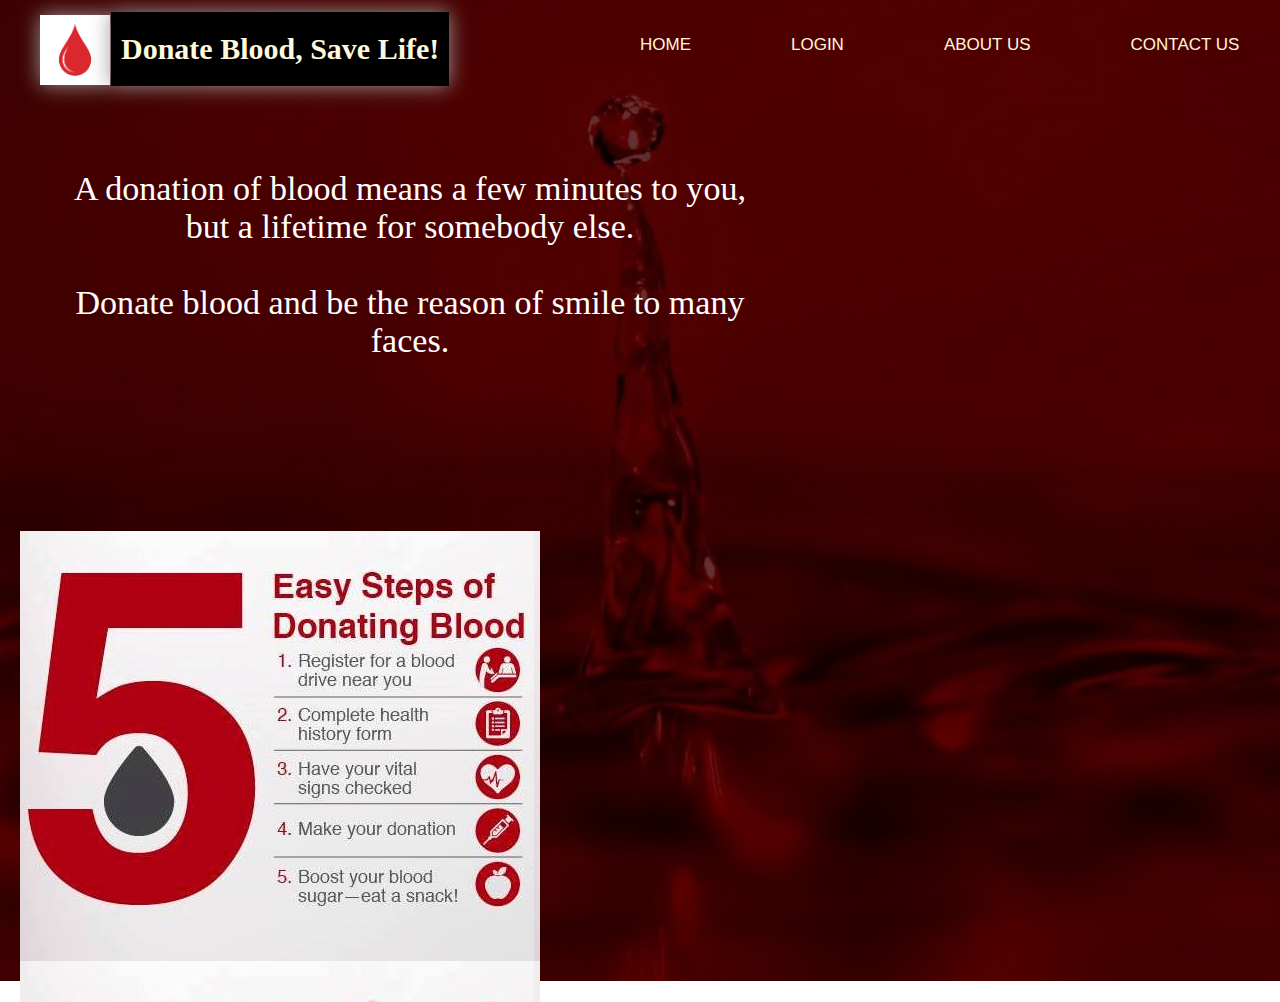
<file: index.html>
<html>
<head>
    <title>Blood Donation</title>
    <link rel="stylesheet" href="index.css">
    
</head>

<body>
    <div class="main">
        <div class="navbar">
            <div class="icon">
                <img id="img" src="blood.jpg" width="70px" height="70px">
                <p class="logo">Donate Blood, Save Life!</p>
            </div>

            <div class="menu">
                <ul>
                    <li><a href="#">HOME</a></li>
                    <li><a href="login.html">LOGIN</a></li>
                    <li><a href="about.html">ABOUT US</a></li>
                    <li><a href="contact.html">CONTACT US</a></li>
 
                </ul>
            </div>
        </div>
        <div class="content">
            <p>A donation of blood means a few minutes to you,<br> but a lifetime for somebody else.</p>
            <br>
           
            <p>Donate blood and be the reason of smile to many faces.</p>
            
        </div>
        <div class="steps"></div>
    </div>







</body>






</html>
</file>
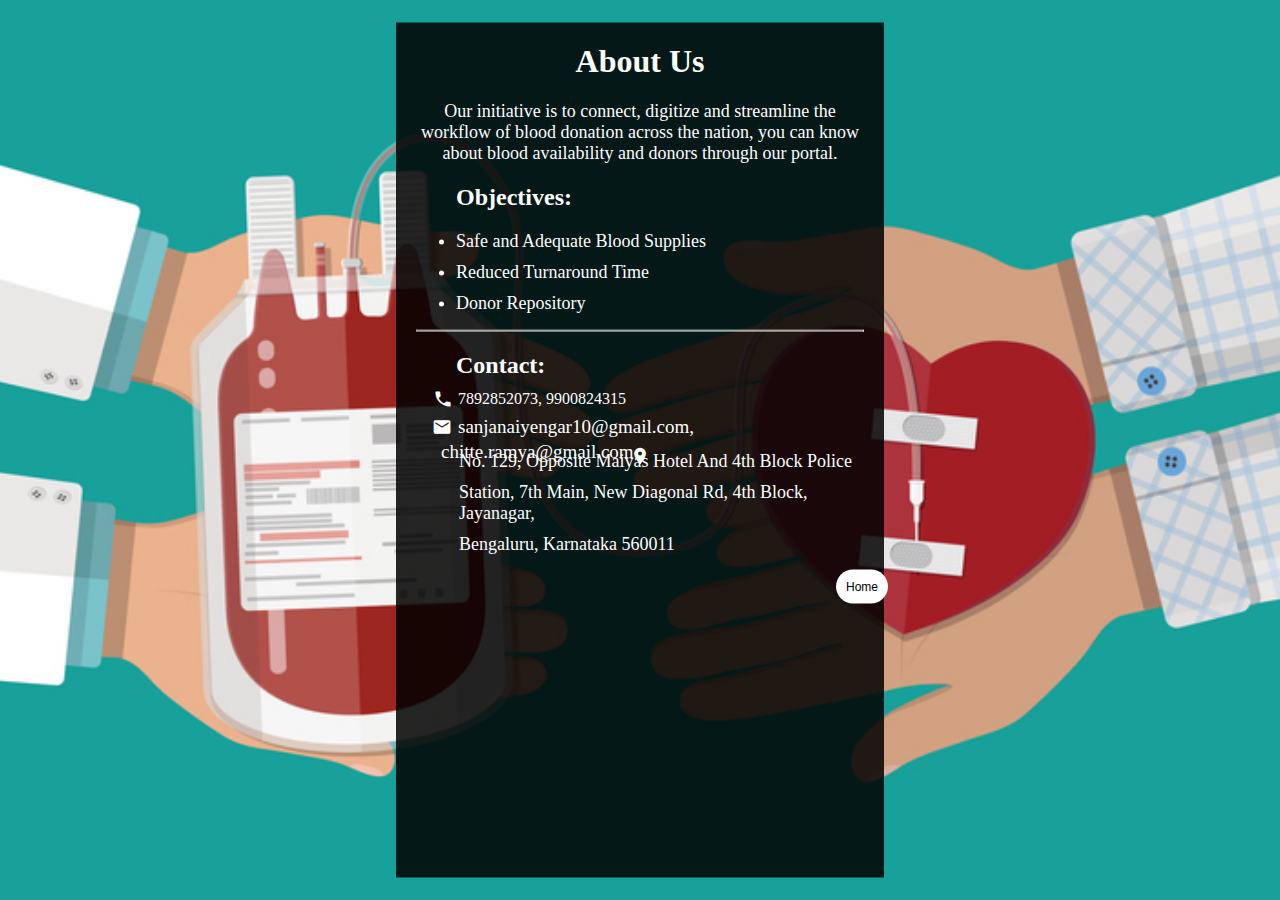
<file: about.html>
<html>
<head>
    <title>About</title>
    <link rel="stylesheet" href="about.css">
    <link href="https://fonts.googleapis.com/icon?family=Material+Icons"
    rel="stylesheet">

</head>

<body>

    <div class="container">
       <center>
           <h1>About Us</h1>
           <p>Our initiative is to connect, digitize and streamline the workflow of blood donation across the nation, you can know about blood availability and donors through our portal.</p>
           
        </center>
           <ul>
            <h2>Objectives:</h2>
                <li>Safe and Adequate Blood Supplies</li>
                <li>Reduced Turnaround Time</li>
                <li>Donor Repository</li>
            </ul>
            <hr>
            <ul><h2>Contact:</h2></ul>
            <i class="material-icons" id="ph">phone</i><span id="no">7892852073, 9900824315</span>
            <i class="material-icons" id="em">email</i><span id="emid">sanjanaiyengar10@gmail.com, chitte.ramya@gmail.com</span>
            <i class="material-icons" id="pl">location_on</i>
            <span class="add">
            <ul>
                  <li>No. 129, Opposite Maiyas Hotel And 4th Block Police</li>
                  <li> Station, 7th Main, New Diagonal Rd, 4th Block, Jayanagar,</li>
                   <li>Bengaluru, Karnataka 560011</li>
            </ul>
            </span>
            <a href="index.html"><button type="button" class="btn" id="bt">Home</button></a>
    </div>
</body>


</html>
</file>
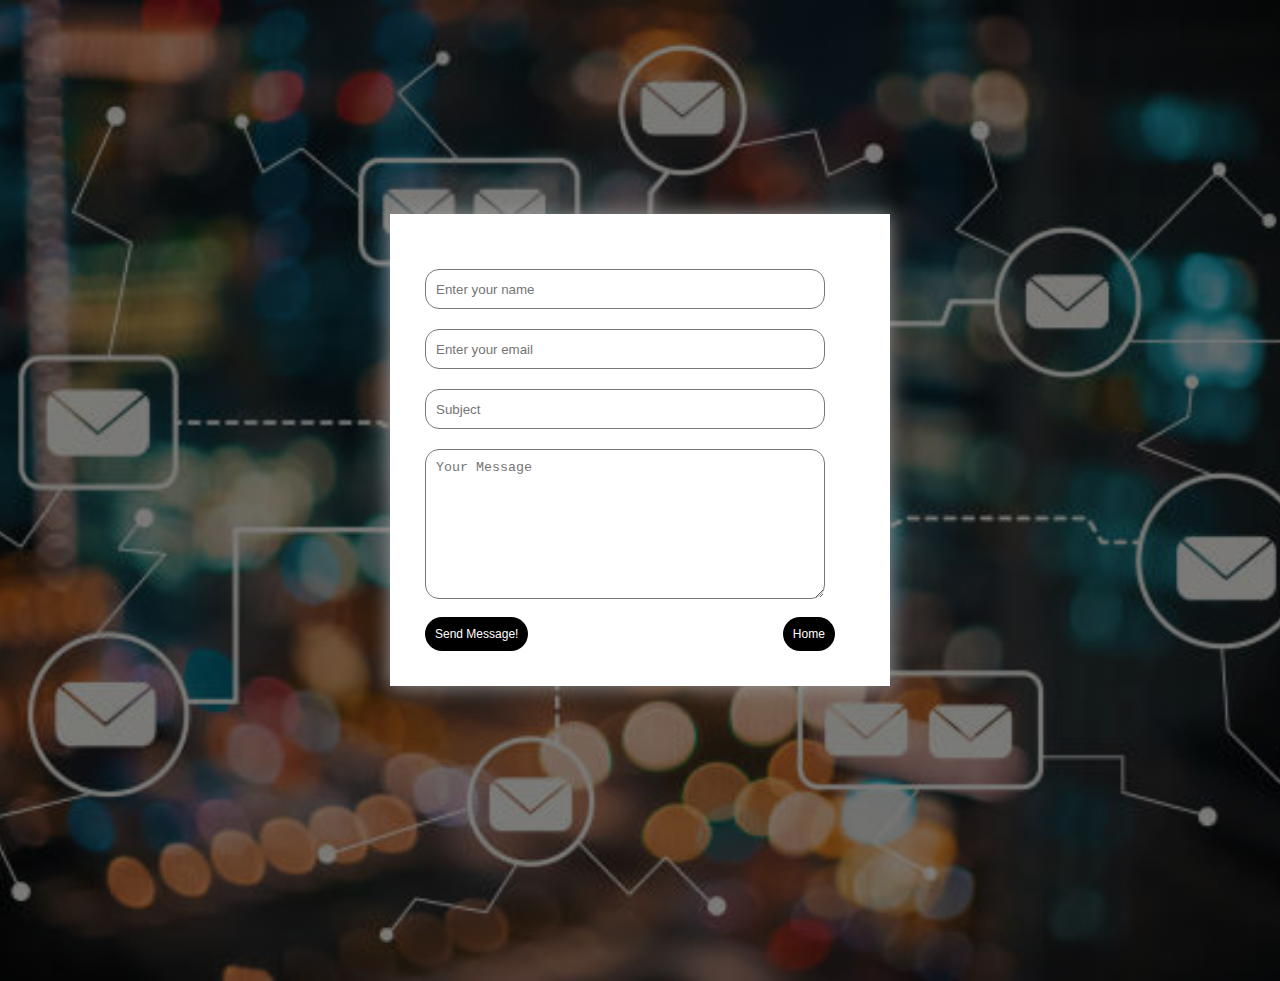
<file: contact.html>
<html>
<head>
    <title>Contact Us!</title>
    <link rel="stylesheet" href="contact.css">
    
</head>
<body>
    <div class="contact">
        <form action="contact.php" method="post">
            <input type="text" name="name" class="input-field" placeholder="Enter your name">
            <input type="email" name="email" class="input-field" placeholder="Enter your email">
            <input type="text" name="sub" class="input-field" placeholder="Subject">
            <textarea type="text" name="message" class="input-field textarea-field" placeholder="Your Message"></textarea>
            <button type="submit" class="btn" id="send">Send Message!</button>
            <a href="index.html"><button type="button" class="btn" id="bt">Home</button></a>  
        </form>
    </div>
    <script type="text/javascript">
        document.getElementById("send").onclick=function(){
            alert("Thank you for contacting us!");
        }
    </script>
</body>

</html>
</file>
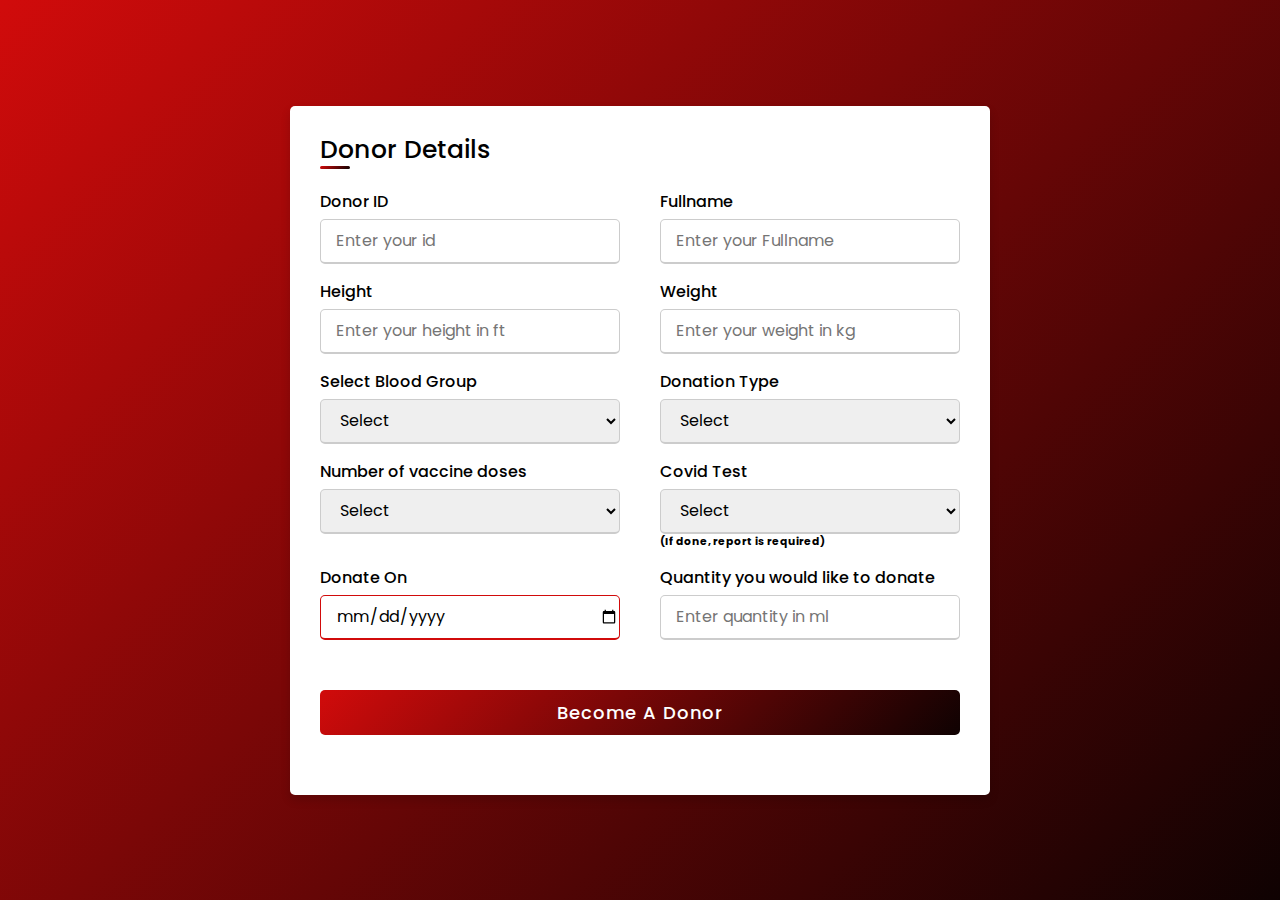
<file: donor.html>
<!DOCTYPE html>
<html lang="en" dir="ltr">
  <head>
    <title>Donate</title>
    <meta charset="UTF-8">
    <link rel="stylesheet" href="donor.css">
     <meta name="viewport" content="width=device-width, initial-scale=1.0">
   </head>
<body>
  <div class="container">
    <div class="title">Donor Details</div>
    <div class="content">
      <form action="donor.php" method="post">
        <div class="user-details">
          <div class="input-box">
            <span class="details">Donor ID</span>
            <input type="text" name="did" placeholder="Enter your id" required>
          </div>
          <div class="input-box">
            <span class="details">Fullname</span>
            <input type="text" name="name" placeholder="Enter your Fullname" required>
          </div>
          <div class="input-box">
            <span class="details">Height</span>
            <input type="text" name="height" placeholder="Enter your height in ft" required>
          </div>
          <div class="input-box">
            <span class="details">Weight</span>
            <input type="text" name="weight" placeholder="Enter your weight in kg" required>
          </div>
          <div class="input-box">
            <span class="details">Select Blood Group</span>
            <select type="text" name="bgp">
                <option>Select</option>
                <option>O+ve</option>
                <option>O-ve</option>
                <option>A+ve</option>
                <option>A-ve</option>
                <option>B+ve</option>
                <option>B-ve</option>
                <option>AB+ve</option>
                <option>AB-ve</option>
            </select>
          </div>
          <div class="input-box">
            <span class="details">Donation Type</span>
            <select type="text" name="dtp">
                <option>Select</option>
                <option>Blood</option>
                <option>Plasma</option>
                <option>Both</option>
            </select>            
          </div>

          <div class="input-box">
            <span class="details">Number of vaccine doses</span>
            <select type="text" name="nvac">
                <option>Select</option>
                <option>1</option>
                <option>2</option>
                <option>3</option>
            </select>
          </div>

          <div class="input-box">
            <span class="details">Covid Test</span>
            <select type="text" name="ct">
                <option>Select</option>
                <option>Done</option>
                <option>Not Done</option>
            </select>
            <h6>(If done, report is required)</h6>
          </div>
          <div class="input-box">
            <span class="details">Donate On</span>
            <input type="date" name="don">
          </div>

          <div class="input-box">
            <span class="details">Quantity you would like to donate</span>
            <input type="text" name="qty" placeholder="Enter quantity in ml" required>
          </div>

        </div> 
        <div class="button" id="reg">
          <input type="submit" value="Become A Donor">
        </div>
        <script type="text/javascript">
            document.getElementById("reg").onclick=function(){
               alert("Thank you for saving a life!");
            }

        </script>
      </form>
    </div>
  </div>

</body>
</html>
</file>
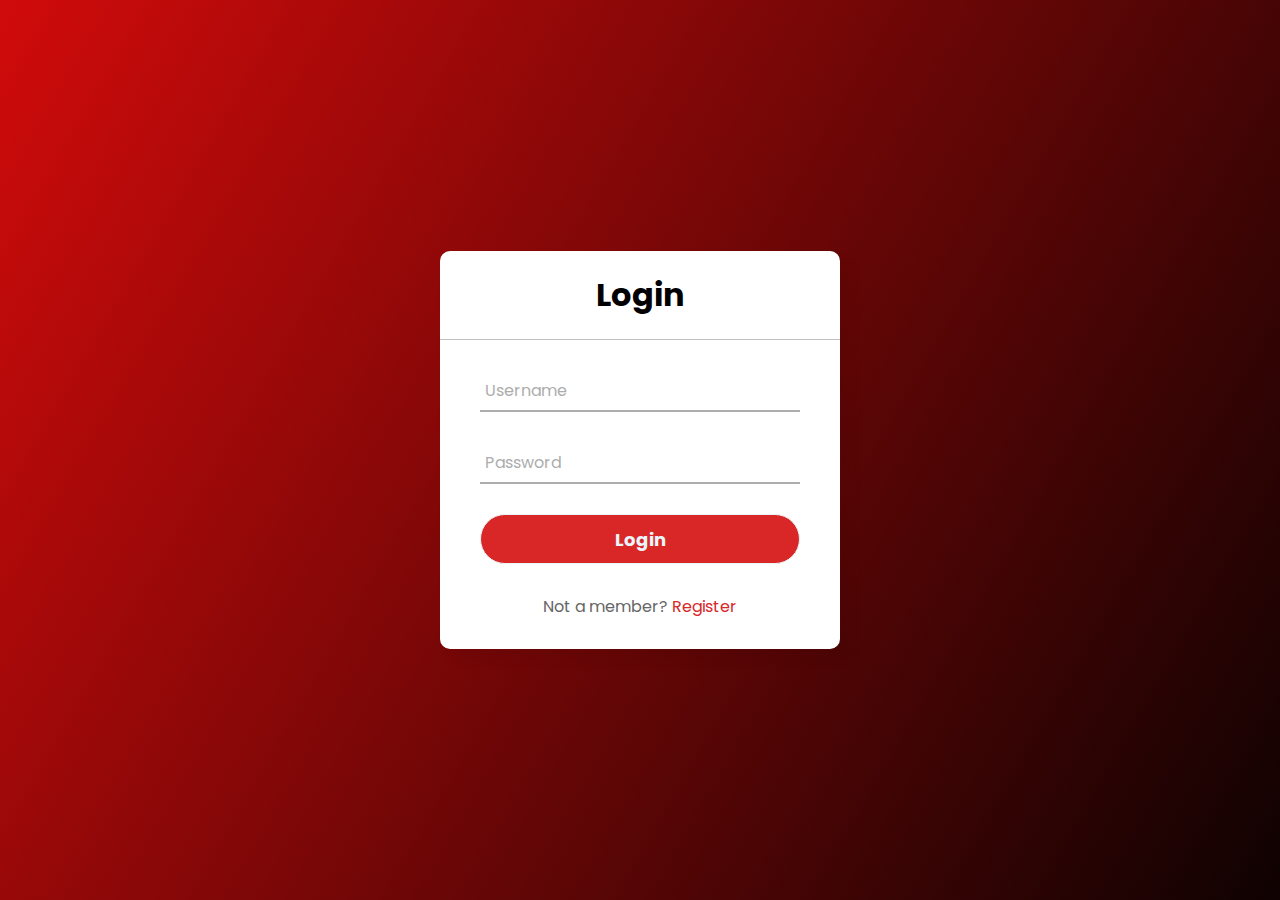
<file: login.html>
<!DOCTYPE html>
<html lang="en" dir="ltr">
  <head>
    <meta charset="utf-8">
    <title>Login Form</title>
    <link rel="stylesheet" href="login.css">
  </head>
  <body>
    <div class="center">
      <h1>Login</h1>
      <form action="login.php" method="post">
        <div class="txt_field">
          <input type="text" name="usr" required>
          <span></span>
          <label>Username</label>
        </div>
        <div class="txt_field">
          <input type="password" name="password" required>
          <span></span>
          <label>Password</label>
        </div>
        <input type="submit" value="Login" id="log">
        <div class="signup_link" id="reg">
          Not a member? <a href="#">Register</a>
        </div>
        <a href="regusr.html" style="text-decoration: none;"><button type="button" class="btn" id="bt" style="display:none;">Register as user</button></a>
        <a href="reghos.html" style="text-decoration: none;"><button type="button" class="btn" id="bt2" style="display:none;">Register as hospital</button></a>

      </form>
    </div>
    <script type="text/javascript">
        document.getElementById("reg").onclick=function(){
          document.getElementById("bt").style.display= "block";
          document.getElementById("bt2").style.display= "block";
        }
        document.getElementById("bt").addEventListener("mouseover", mouseOver);
        document.getElementById("bt").addEventListener("mouseout", mouseOut);

        function mouseOver() {
          document.getElementById("bt").style.color = "black";
        }

        function mouseOut() {
          document.getElementById("bt").style.color = "#e9f4fb";
        }

        document.getElementById("bt2").addEventListener("mouseover", mouseOver2);
        document.getElementById("bt2").addEventListener("mouseout", mouseOut2);

        function mouseOver2() {
          document.getElementById("bt2").style.color = "black";
        }

        function mouseOut2() {
          document.getElementById("bt2").style.color = "#e9f4fb";
        }


    </script>

  </body>
</html>
</file>
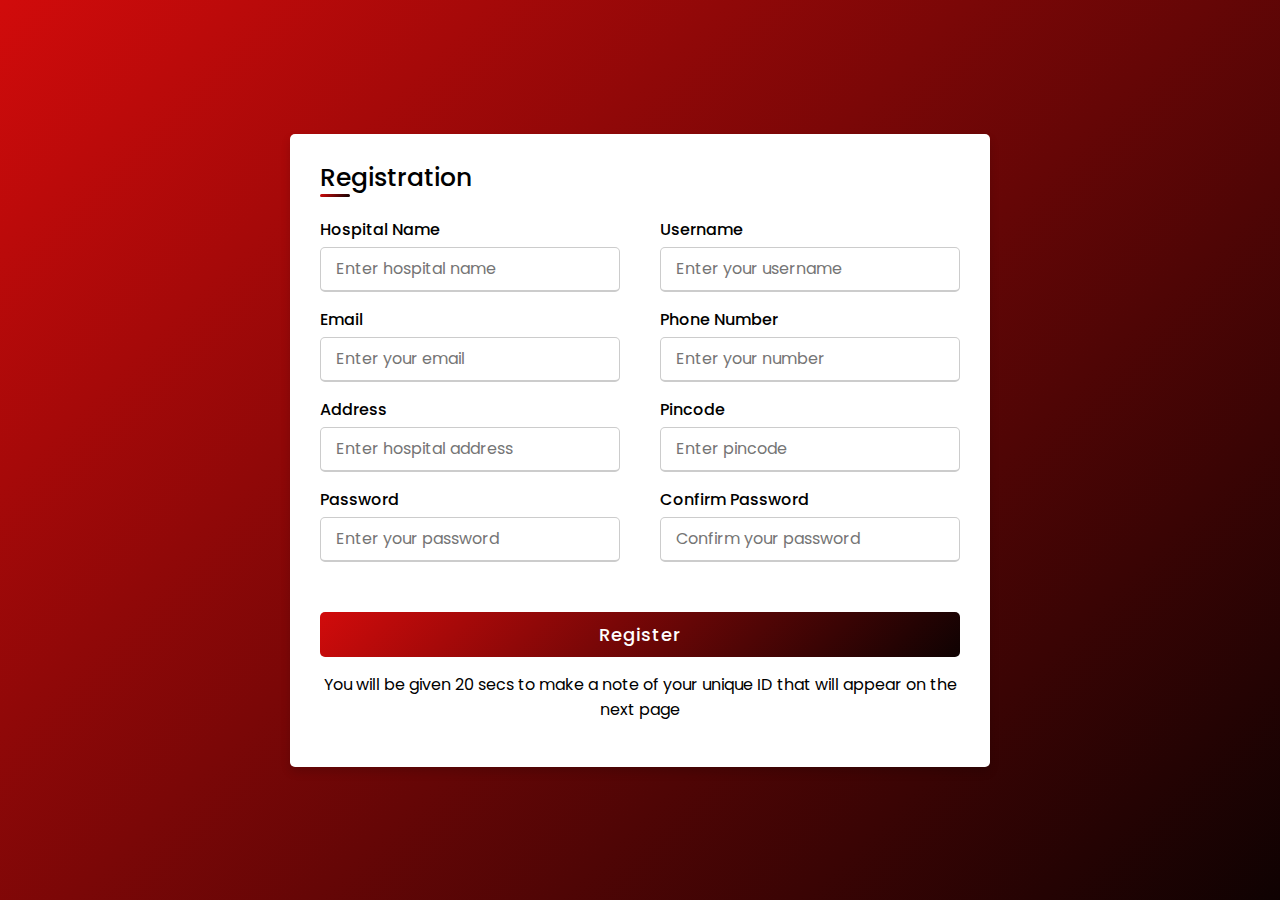
<file: reghos.html>
<!DOCTYPE html>
<html lang="en" dir="ltr">
  <head>
    <title>Registration</title>
    <meta charset="UTF-8">
    <link rel="stylesheet" href="regusr.css">
     <meta name="viewport" content="width=device-width, initial-scale=1.0">
   </head>
<body>
  <div class="container">
    <div class="title">Registration</div>
    <div class="content">
      <form action="reghos.php" method="post">
        <div class="user-details">
          <div class="input-box">
            <span class="details">Hospital Name</span>
            <input type="text" name="name" placeholder="Enter hospital name" required>
          </div>
          <div class="input-box">
            <span class="details">Username</span>
            <input type="text" name="username" placeholder="Enter your username" required>
          </div>
          <div class="input-box">
            <span class="details">Email</span>
            <input type="email" name="email" placeholder="Enter your email" required>
          </div>
          <div class="input-box">
            <span class="details">Phone Number</span>
            <input type="text" name="phone" placeholder="Enter your number" required>
          </div>
          <div class="input-box">
            <span class="details">Address</span>
            <input type="text" name="address" placeholder="Enter hospital address" required>
          </div>
          <div class="input-box">
            <span class="details">Pincode</span>
            <input type="text" name="pincode" placeholder="Enter pincode" required>
          </div>
          <div class="input-box">
            <span class="details">Password</span>
            <input type="password" name="pw" placeholder="Enter your password" required>
          </div>
          <div class="input-box">
            <span class="details">Confirm Password</span>
            <input type="password" name="cpw" placeholder="Confirm your password" required>
          </div>

        </div>     
        <div class="button" id="reg">
          <input type="submit" value="Register">
        </div>
        <div id="para">You will be given 20 secs to make a note of your unique ID that will appear on the next page</div>
      </form>
    </div>
  </div>

</body>
</html>
</file>
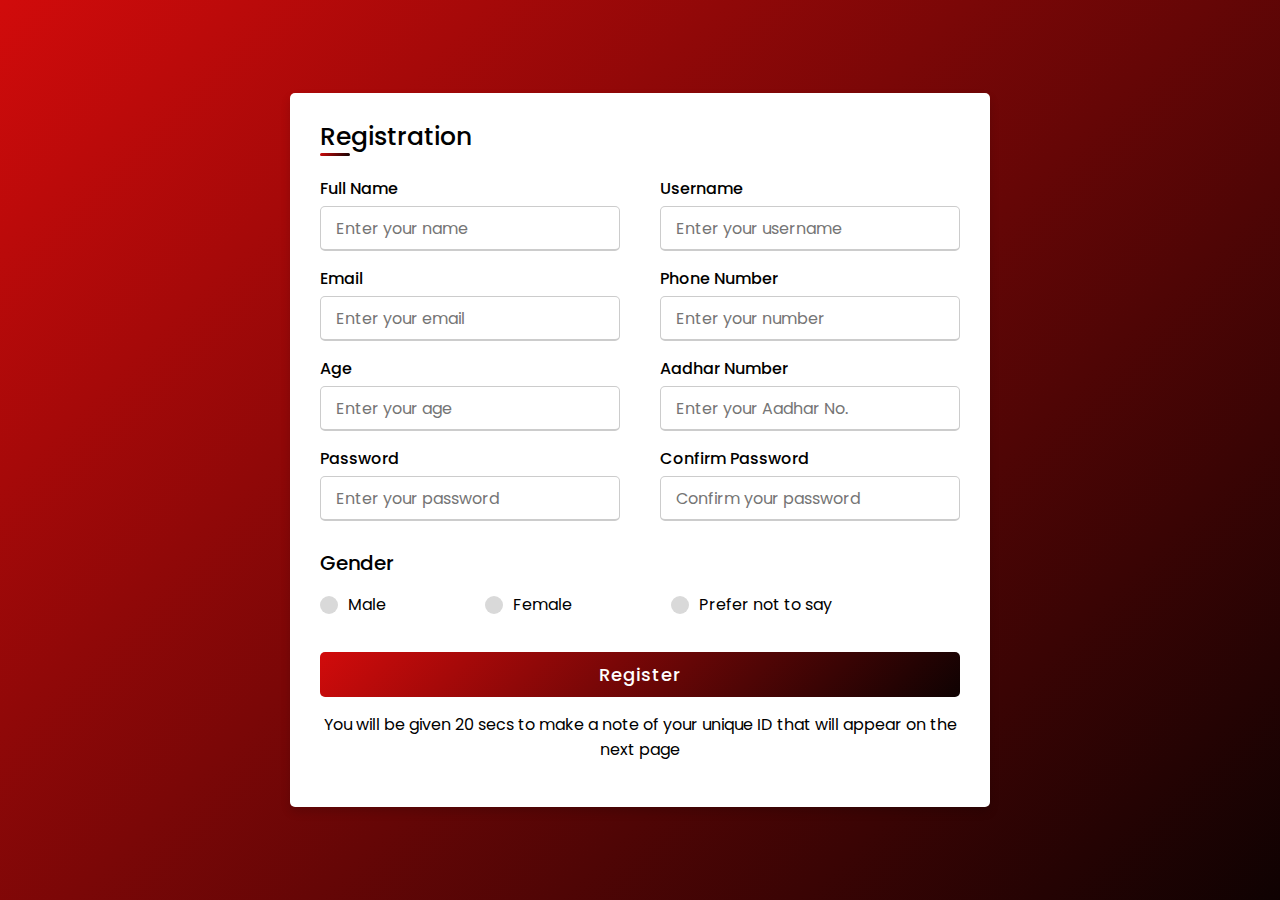
<file: regusr.html>
<!DOCTYPE html>
<html lang="en" dir="ltr">
  <head>
    <title>Registration</title>
    <meta charset="UTF-8">
    <link rel="stylesheet" href="regusr.css">
     <meta name="viewport" content="width=device-width, initial-scale=1.0">
   </head>
<body>
  <div class="container">
    <div class="title">Registration</div>
    <div class="content">
      <form action="regusr.php" method="post">
        <div class="user-details">
          <div class="input-box">
            <span class="details">Full Name</span>
            <input type="text"  name="name" placeholder="Enter your name" required>
          </div>
          <div class="input-box">
            <span class="details">Username</span>
            <input type="text" name="username" placeholder="Enter your username" required>
          </div>
          <div class="input-box">
            <span class="details">Email</span>
            <input type="email" name="email" placeholder="Enter your email" required>
          </div>
          <div class="input-box">
            <span class="details">Phone Number</span>
            <input type="text" name="phone" placeholder="Enter your number" required>
          </div>
          <div class="input-box">
            <span class="details">Age</span>
            <input type="text" name="age" placeholder="Enter your age" required>
          </div>
          <div class="input-box">
            <span class="details">Aadhar Number</span>
            <input type="text" name="adno" placeholder="Enter your Aadhar No." required>
          </div>
          <div class="input-box">
            <span class="details">Password</span>
            <input type="password" name="pw" placeholder="Enter your password" required>
          </div>
          <div class="input-box">
            <span class="details">Confirm Password</span>
            <input type="password" name="cpw" placeholder="Confirm your password" class="form-control" required>
          </div>

        </div>
        <div class="gender-details">
          <input type="radio" name="gender" id="dot-1" value="Male">
          <input type="radio" name="gender" id="dot-2" value="Female">
          <input type="radio" name="gender" id="dot-3" value="Prefer not to say">
          <span class="gender-title">Gender</span>
          <div class="category">
            <label for="dot-1">
            <span class="dot one"></span>
            <span class="gender">Male</span>
          </label>
          <label for="dot-2">
            <span class="dot two"></span>
            <span class="gender">Female</span>
          </label>
          <label for="dot-3">
            <span class="dot three"></span>
            <span class="gender">Prefer not to say</span>
            </label>
          </div>
        </div>
        <div class="button" id="reg">
          <input type="submit" value="Register">
        </div>
        <div id="para">You will be given 20 secs to make a note of your unique ID that will appear on the next page</div>

      </form>
    </div>
  </div>
  <!--'blood'.'regusr' ('user_id','name', 'username', 'email', 'phone','age','aadhar_no','password','gender', 'dt')-->

</body>
</html>
</file>
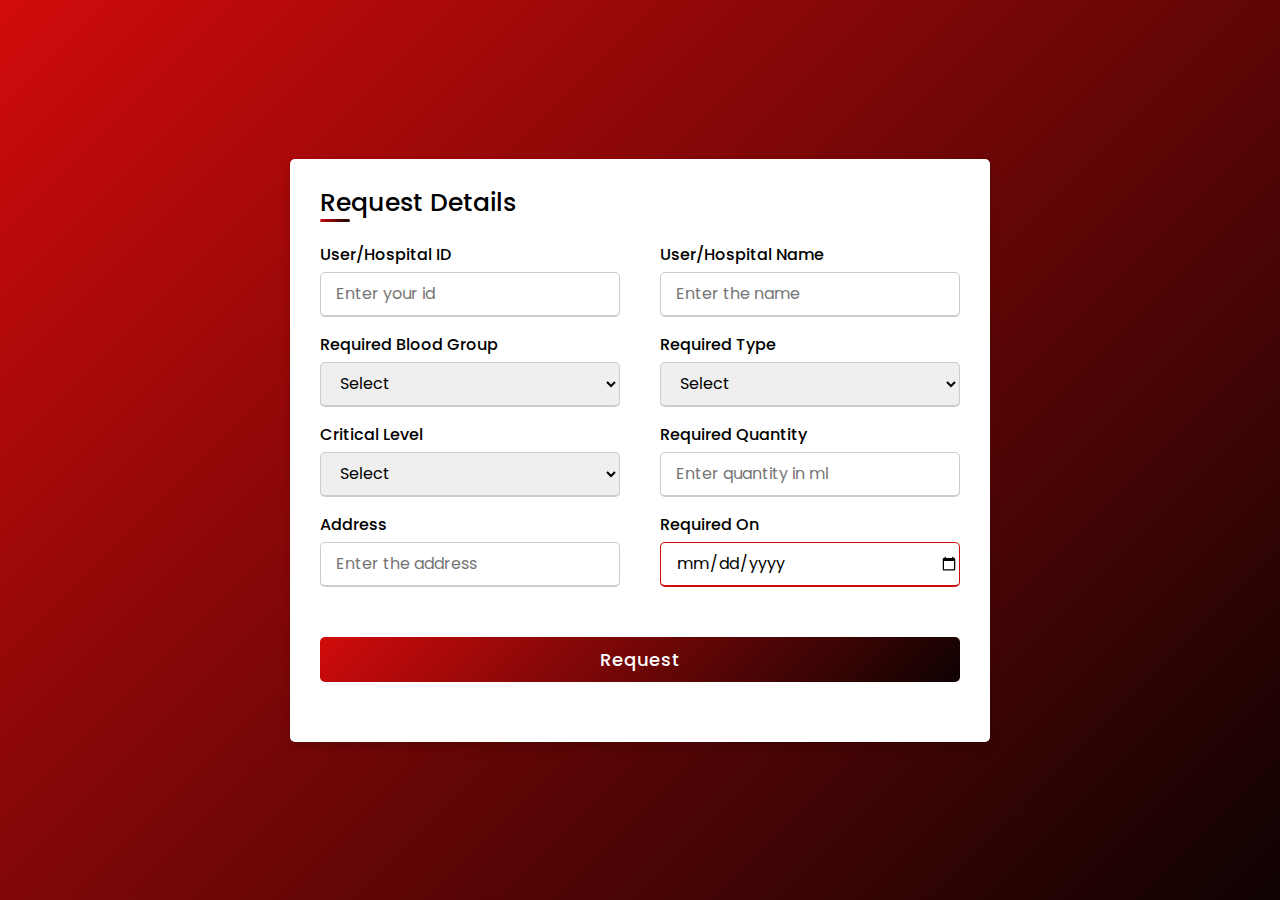
<file: req.html>
<!DOCTYPE html>
<html lang="en" dir="ltr">
  <head>
    <title>Receive</title>
    <meta charset="UTF-8">
    <link rel="stylesheet" href="req.css">
     <meta name="viewport" content="width=device-width, initial-scale=1.0">
   </head>
<body>
  <div class="container">
    <div class="title">Request Details</div>
    <div class="content">
      <form action="req.php" method="post">
        <div class="user-details">
          <div class="input-box">
            <span class="details">User/Hospital ID</span>
            <input type="text" name="rid" placeholder="Enter your id" required>
          </div>
          <div class="input-box">
            <span class="details">User/Hospital Name</span>
            <input type="text" name="name" placeholder="Enter the name" required>
          </div>
          <div class="input-box">
            <span class="details">Required Blood Group</span>
            <select type="text" name="bgp">
                <option>Select</option>
                <option>O+ve</option>
                <option>O-ve</option>
                <option>A+ve</option>
                <option>A-ve</option>
                <option>B+ve</option>
                <option>B-ve</option>
                <option>AB+ve</option>
                <option>AB-ve</option>
            </select>
          </div>
          <div class="input-box">
            <span class="details">Required Type</span>
            <select type="text" name="rtp">
                <option>Select</option>
                <option>Blood</option>
                <option>Plasma</option>
                <option>Both</option>
            </select>            
          </div>
          <div class="input-box">
            <span class="details">Critical Level</span>
            <select type="text" name="cl">
                <option>Select</option>
                <option>1-3 (Low)</option>
                <option>4-7 (Moderate)</option>
                <option>8-10 (High)</option>
            </select>
          </div>
          <div class="input-box">
            <span class="details">Required Quantity</span>
            <input type="text" name="qty" placeholder="Enter quantity in ml" required>
            
          </div>
          <div class="input-box">
            <span class="details">Address</span>
            <input type="text" name="dis" placeholder="Enter the address" required>
          </div>
          <div class="input-box">
            <span class="details">Required On</span>
            <input type="date" name="ron">
          </div>


        </div>
        
        <div class="button" id="reg">
          <input type="submit" value="Request">
        </div>
        <script type="text/javascript">
            document.getElementById("reg").onclick=function(){
               alert("Your request was successful!");
            }

        </script>
      </form>
    </div>
  </div>

</body>
</html>
</file>
<file: index.css>
*{
    margin:0;
    padding: 0;

}

.main{
    width: 100%;
    background: linear-gradient(to top,rgba(0,0,0,0.5)50%,rgba(0,0,0,0.5)50%), url(bg1.jpg);
    background-position: center;
    background-size: cover;
    height: 109vh;


}
.navbar{
    width: 1200px;
    height: 75px;
    margin: auto;
}
.icon{
    width:500px;
    float:left;
    height: 70px;
}
#img{
    float:left;
    margin-right: 31px;
    margin-top: 15px;
    box-shadow: 0 0 20px 0 #999;
}
.logo{
    color:cornsilk;
    background-color: black;
    font-weight: bold;
    font-size: 30px;
    font-family: Georgia, serif;
    position: relative;
    right: 30px;
    float: left;
    padding: 20px 10px 20px 10px;
    text-shadow: 2px 2px 5px black;
    margin-top: 12px;
    box-shadow: 0 0 20px 0 #999;
}
.menu{
    width: 700px;
    float: left;
    height: 70px;   
}
ul{
    float:left;
    display: flex;
    justify-content: center;
    align-items: center;
}

ul li{
    list-style: none;
    margin-left: 100px;
    margin-top: 35px;
    font-size: 17px;
}
ul li a{
    text-decoration: none;
    color: cornsilk;
    font-family: Arial;
    transition: 0.4s ease-in-out;
}
ul li a:hover{
    color:black;
}
.content{
    width: 700px;
    height: 346px;
    float:left;
    color:white;
    position: relative;
    top: 15px;
    margin-left: 60px;
    text-align: center;
    padding-top: 80px;
    font-family:Copperplate, Papyrus, fantasy;	
    font-size: 34.1px;
}
.steps{
    width: 520px;
    height: 471px;
    float:left;
    background-image: url(steps.jpg);
    margin-left: 20px;
    margin-top: 30px;
}
</file>
<file: about.css>
body{
    margin: 0;
    padding: 0;
    font-weight: Century Gothic;
    background: url(abt.jpg)no-repeat;
    background-size: cover;
    background-position: center;

}
.container{
    height: 95vh;
    width: 35%;
    background: rgba(0,0,0,.85);
    top: 50%;
    left: 50%;
    transform: translate(-50%,-50%);
    position: absolute;
    padding: 0 20px;
}
.container h1{
    color: white;
    margin-top: 20px;

}
.container h2{
    color: white;
    margin-top: 20px;

}
.container p{
    color: white;
    margin-top: 20px;
    font-size: large;
}
ul li{
    color: white;
    font-size: large;
    margin-top: 10px;
}
.btn{
    border-radius: 20px;
    color: black;
    margin-top: 10px;
    position: relative;
    left: 170px;
    bottom: 50px;
    padding: 10px;
    background-color: white;
    font-size: 12px;
    border: none;
    cursor: pointer;
    
}
#bt{
    margin-left: 250px;
}
#ph{
    color: white;
    margin-left: 17px;
    position: relative;
    bottom: 10px;
    font-size: 20px;
}
#no{
    color: white;
    position: relative;
    bottom: 15px;
    left:5px;
}
#em{
    color: white;
    margin-left: 17px;
    position: relative;
    right: 210px;
    top:18px;
    font-size: 20px;
}
#emid{
    color: white;
    margin-left: 17px;
    position: relative;
    left: 25px;
    bottom: 7px;
    font-size: 19px;
}
#pl{
    color: white;
    margin-left: 17px;
    position: relative;
    top: 1px;
    font-size: 20px;
}
.add{
    color: white;
    margin-left: 17px;
    position: relative;
    left: 3px;
    bottom: 37px;
    font-size: 18px;
}

.add ul li{
    list-style: none;
}
</file>
<file: contact.css>
*
{
    margin: 0;
    padding: 0;
}
body
{
    font-family: sans-serif;
    width: 100%;
    background: linear-gradient(to top,rgba(0,0,0,0.5)50%,rgba(0,0,0,0.5)50%), url(mail.jpg);
    background-position: center;
    background-size: cover;
    height: 109vh;
}

.contact{
    width: 500px;
    background-color: #fff;
    box-shadow: 0 0 20px 0 #999;
    top: 50%;
    left: 50%;
    transform: translate(-50%,-50%);
    position: absolute;
}
form{
    margin: 35px;
}
.input-field{
    width: 400px;
    height: 40px;
    margin-top: 20px;
    padding-left: 10px;
    border: 1px solid #777;
    border-radius: 14px;
    outline: none;    
}
.textarea-field{
    height: 150px;
    padding-top: 10px;
}
.btn{
    border-radius: 20px;
    color: #fff;
    margin-top: 18px;
    padding: 10px;
    background-color: black;
    font-size: 12px;
    border: none;
    cursor: pointer;
    
}
#bt{
    margin-left: 250px;
}
</file>
<file: donor.css>
@import url('https://fonts.googleapis.com/css2?family=Poppins:wght@200;300;400;500;600;700&display=swap');
*{
  margin: 0;
  padding: 0;
  box-sizing: border-box;
  font-family: 'Poppins',sans-serif;
}
body{
  height: 100vh;
  display: flex;
  justify-content: center;
  align-items: center;
  padding: 10px;
  background: linear-gradient(135deg, #d10b0b, #0f0202);
}
.container{
  max-width: 700px;
  width: 100%;
  background-color: #fff;
  padding: 25px 30px;
  border-radius: 5px;
  box-shadow: 0 5px 10px rgba(0,0,0,0.15);
}
.container .title{
  font-size: 25px;
  font-weight: 500;
  position: relative;
}
.container .title::before{
  content: "";
  position: absolute;
  left: 0;
  bottom: 0;
  height: 3px;
  width: 30px;
  border-radius: 5px;
  background: linear-gradient(135deg, #d10b0b, #0f0202);
}
.content form .user-details{
  display: flex;
  flex-wrap: wrap;
  justify-content: space-between;
  margin: 20px 0 12px 0;
}
form .user-details .input-box{
  margin-bottom: 15px;
  width: calc(100% / 2 - 20px);
}
form .input-box span.details{
  display: block;
  font-weight: 500;
  margin-bottom: 5px;
}
.user-details .input-box input{
  height: 45px;
  width: 100%;
  outline: none;
  font-size: 16px;
  border-radius: 5px;
  padding-left: 15px;
  border: 1px solid #ccc;
  border-bottom-width: 2px;
  transition: all 0.3s ease;
}
.user-details .input-box select{
    height: 45px;
    width: 100%;
    outline: none;
    font-size: 16px;
    border-radius: 5px;
    padding-left: 15px;
    border: 1px solid #ccc;
    border-bottom-width: 2px;
    transition: all 0.3s ease;
  }
.user-details .input-box input:focus,
.user-details .input-box input:valid{
  border-color: #d10b0b;
}  
 form .button{
   height: 45px;
   margin: 35px 0
 }
 form .button input{
   height: 100%;
   width: 100%;
   border-radius: 5px;
   border: none;
   color: #fff;
   font-size: 18px;
   font-weight: 500;
   letter-spacing: 1px;
   cursor: pointer;
   transition: all 0.3s ease;
   background: linear-gradient(135deg, #d10b0b, #0f0202);
 }
 form .button input:hover{
  /* transform: scale(0.99); */
  background: linear-gradient(-135deg, #d10b0b, #0f0202);
  }
 @media(max-width: 584px){
 .container{
  max-width: 100%;
}
form .user-details .input-box{
    margin-bottom: 15px;
    width: 100%;
  }
  form .category{
    width: 100%;
  }
  .content form .user-details{
    max-height: 300px;
    overflow-y: scroll;
  }
  .user-details::-webkit-scrollbar{
    width: 5px;
  }
  }
  @media(max-width: 459px){
  .container .content .category{
    flex-direction: column;
  }
}
</file>
<file: login.css>
@import url('https://fonts.googleapis.com/css2?family=Noto+Sans:wght@700&family=Poppins:wght@400;500;600&display=swap');
*{
  margin: 0;
  padding: 0;
  box-sizing: border-box;
  font-family: "Poppins", sans-serif;
}
body{
  margin: 0;
  padding: 0;
  background: linear-gradient(120deg,#d10b0b, #0f0202);
  height: 100vh;
  overflow: hidden;
}
.center{
  position: absolute;
  top: 50%;
  left: 50%;
  transform: translate(-50%, -50%);
  width: 400px;
  background: white;
  border-radius: 10px;
  box-shadow: 10px 10px 15px rgba(0,0,0,0.05);
}
.center h1{
  text-align: center;
  padding: 20px 0;
  border-bottom: 1px solid silver;
}
.center form{
  padding: 0 40px;
  box-sizing: border-box;
}
form .txt_field{
  position: relative;
  border-bottom: 2px solid #adadad;
  margin: 30px 0;
}
.txt_field input{
  width: 100%;
  padding: 0 5px;
  height: 40px;
  font-size: 16px;
  border: none;
  background: none;
  outline: none;
}
.txt_field label{
  position: absolute;
  top: 50%;
  left: 5px;
  color: #adadad;
  transform: translateY(-50%);
  font-size: 16px;
  pointer-events: none;
  transition: .5s;
}
.txt_field span::before{
  content: '';
  position: absolute;
  top: 40px;
  left: 0;
  width: 0%;
  height: 2px;
  background: #2691d9;
  transition: .5s;
}
.txt_field input:focus ~ label,
.txt_field input:valid ~ label{
  top: -5px;
  color: #2691d9;
}
.txt_field input:focus ~ span::before,
.txt_field input:valid ~ span::before{
  width: 100%;
}
input[type="submit"]{
  width: 100%;
  height: 50px;
  border: 1px solid;
  background: #d92626;
  border-radius: 25px;
  font-size: 18px;
  color: #e9f4fb;
  font-weight: 700;
  cursor: pointer;
  outline: none;
}
input[type="submit"]:hover{
  border-color: #010508;
  border-width: 3px;
  transition: .2s;
}
.signup_link{
  margin: 30px 0;
  text-align: center;
  font-size: 16px;
  color: #666666;
}
.signup_link a{
  color: #d92626;
  text-decoration: none;
}
.signup_link a:hover{
  text-decoration: underline;
}
.btn{
  border-radius: 20px;
  color: #e9f4fb;
  margin-top: 18px;
  padding: 10px;
  background-color: #d92626;
  font-size: 12px;
  border: none;
  cursor: pointer;
  transition: 0.4s;
}

#bt{
  margin-bottom: 20px;
  position: relative;
  bottom: 20px;
  left:100px;
}
#bt2{
  margin-bottom: 20px;
  position: relative;
  bottom: 20px;
  left:90px;
  text-decoration: none;
}
</file>
<file: regusr.css>
@import url('https://fonts.googleapis.com/css2?family=Poppins:wght@200;300;400;500;600;700&display=swap');
*{
  margin: 0;
  padding: 0;
  box-sizing: border-box;
  font-family: 'Poppins',sans-serif;
}
body{
  height: 100vh;
  display: flex;
  justify-content: center;
  align-items: center;
  padding: 10px;
  background: linear-gradient(135deg, #d10b0b, #0f0202);
}
.container{
  max-width: 700px;
  width: 100%;
  background-color: #fff;
  padding: 25px 30px;
  border-radius: 5px;
  box-shadow: 0 5px 10px rgba(0,0,0,0.15);
}
.container .title{
  font-size: 25px;
  font-weight: 500;
  position: relative;
}
.container .title::before{
  content: "";
  position: absolute;
  left: 0;
  bottom: 0;
  height: 3px;
  width: 30px;
  border-radius: 5px;
  background: linear-gradient(135deg, #d10b0b, #0f0202);
}
.content form .user-details{
  display: flex;
  flex-wrap: wrap;
  justify-content: space-between;
  margin: 20px 0 12px 0;
}
form .user-details .input-box{
  margin-bottom: 15px;
  width: calc(100% / 2 - 20px);
}
form .input-box span.details{
  display: block;
  font-weight: 500;
  margin-bottom: 5px;
}
.user-details .input-box input{
  height: 45px;
  width: 100%;
  outline: none;
  font-size: 16px;
  border-radius: 5px;
  padding-left: 15px;
  border: 1px solid #ccc;
  border-bottom-width: 2px;
  transition: all 0.3s ease;
}
.user-details .input-box input:focus,
.user-details .input-box input:valid{
  border-color: #d10b0b;
}
 form .gender-details .gender-title{
  font-size: 20px;
  font-weight: 500;
 }
 form .category{
   display: flex;
   width: 80%;
   margin: 14px 0 ;
   justify-content: space-between;
 }
 form .category label{
   display: flex;
   align-items: center;
   cursor: pointer;
 }
 form .category label .dot{
  height: 18px;
  width: 18px;
  border-radius: 50%;
  margin-right: 10px;
  background: #d9d9d9;
  border: 5px solid transparent;
  transition: all 0.3s ease;
}
 #dot-1:checked ~ .category label .one,
 #dot-2:checked ~ .category label .two,
 #dot-3:checked ~ .category label .three{
   background: #d10b0b;
   border-color: #d9d9d9;
 }
 form input[type="radio"]{
   display: none;
 }
 form .button{
   height: 45px;
   margin: 35px 0
 }
 form .button input{
   height: 100%;
   width: 100%;
   border-radius: 5px;
   border: none;
   color: #fff;
   font-size: 18px;
   font-weight: 500;
   letter-spacing: 1px;
   cursor: pointer;
   transition: all 0.3s ease;
   background: linear-gradient(135deg, #d10b0b, #0f0202);
 }
 form .button input:hover{
  /* transform: scale(0.99); */
  background: linear-gradient(-135deg, #d10b0b, #0f0202);
  }
 @media(max-width: 584px){
 .container{
  max-width: 100%;
}
form .user-details .input-box{
    margin-bottom: 15px;
    width: 100%;
  }
  form .category{
    width: 100%;
  }
  .content form .user-details{
    max-height: 300px;
    overflow-y: scroll;
  }
  .user-details::-webkit-scrollbar{
    width: 5px;
  }
  }
  @media(max-width: 459px){
  .container .content .category{
    flex-direction: column;
  }
}
#para{
  position: relative;
  bottom: 20px;
  text-align: center;

}
</file>
<file: req.css>
@import url('https://fonts.googleapis.com/css2?family=Poppins:wght@200;300;400;500;600;700&display=swap');
*{
  margin: 0;
  padding: 0;
  box-sizing: border-box;
  font-family: 'Poppins',sans-serif;
}
body{
  height: 100vh;
  display: flex;
  justify-content: center;
  align-items: center;
  padding: 10px;
  background: linear-gradient(135deg, #d10b0b, #0f0202);
}
.container{
  max-width: 700px;
  width: 100%;
  background-color: #fff;
  padding: 25px 30px;
  border-radius: 5px;
  box-shadow: 0 5px 10px rgba(0,0,0,0.15);
}
.container .title{
  font-size: 25px;
  font-weight: 500;
  position: relative;
}
.container .title::before{
  content: "";
  position: absolute;
  left: 0;
  bottom: 0;
  height: 3px;
  width: 30px;
  border-radius: 5px;
  background: linear-gradient(135deg, #d10b0b, #0f0202);
}
.content form .user-details{
  display: flex;
  flex-wrap: wrap;
  justify-content: space-between;
  margin: 20px 0 12px 0;
}
form .user-details .input-box{
  margin-bottom: 15px;
  width: calc(100% / 2 - 20px);
}
form .input-box span.details{
  display: block;
  font-weight: 500;
  margin-bottom: 5px;
}
.user-details .input-box input{
  height: 45px;
  width: 100%;
  outline: none;
  font-size: 16px;
  border-radius: 5px;
  padding-left: 15px;
  border: 1px solid #ccc;
  border-bottom-width: 2px;
  transition: all 0.3s ease;
}
.user-details .input-box select{
    height: 45px;
    width: 100%;
    outline: none;
    font-size: 16px;
    border-radius: 5px;
    padding-left: 15px;
    border: 1px solid #ccc;
    border-bottom-width: 2px;
    transition: all 0.3s ease;
  }
.user-details .input-box input:focus,
.user-details .input-box input:valid{
  border-color: #d10b0b;
}
 form .button{
   height: 45px;
   margin: 35px 0
 }
 form .button input{
   height: 100%;
   width: 100%;
   border-radius: 5px;
   border: none;
   color: #fff;
   font-size: 18px;
   font-weight: 500;
   letter-spacing: 1px;
   cursor: pointer;
   transition: all 0.3s ease;
   background: linear-gradient(135deg, #d10b0b, #0f0202);
 }
 form .button input:hover{
  /* transform: scale(0.99); */
  background: linear-gradient(-135deg, #d10b0b, #0f0202);
  }
 @media(max-width: 584px){
 .container{
  max-width: 100%;
}
form .user-details .input-box{
    margin-bottom: 15px;
    width: 100%;
  }
  form .category{
    width: 100%;
  }
  .content form .user-details{
    max-height: 300px;
    overflow-y: scroll;
  }
  .user-details::-webkit-scrollbar{
    width: 5px;
  }
  }
  @media(max-width: 459px){
  .container .content .category{
    flex-direction: column;
  }
}
</file>
